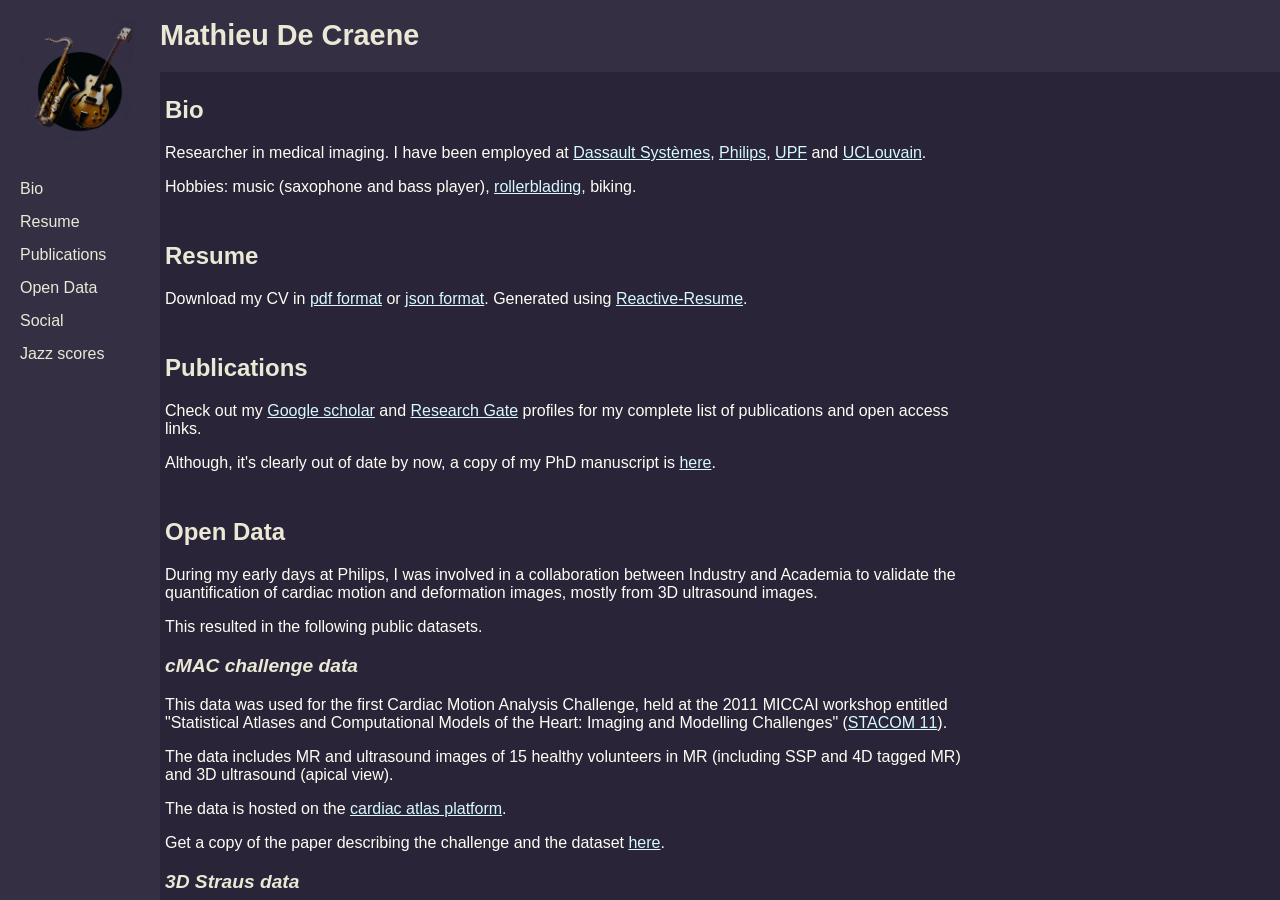
<file: index.html>
<!DOCTYPE html>
<html lang="en">

<head>
  <meta charset="UTF-8">
  <meta name="viewport" content="width=device-width, initial-scale=1.0">
  <meta name="description"
    content="Mathieu De Craene's personal website showcasing bio, publications, open data, social links, and jazz scores.">
  <title>Mathieu De Craene</title>
  <link rel="stylesheet" href="styles.css">
</head>

<body>
  <div class="container">
    <nav class="sidebar" id="sidebar">
      <div class="logo">
        <img src="logo.png" alt="Logo">
      </div>
      <ul class="menu">
        <li><a href="#bio">Bio</a></li>
        <li><a href="#cv">Resume</a></li>
        <li><a href="#publications">Publications</a></li>
        <li><a href="#data">Open Data</a></li>
        <li><a href="#social">Social</a></li>
        <li><a href="#scores">Jazz scores</a></li>
      </ul>
    </nav>


    <!-- Main Content -->
    <div class="main">
      <header class="header">
        <button class="menu-toggle" id="menuToggle">☰</button>
        <h1>Mathieu De Craene</h1>
      </header>

      <section class="content" id="bio">
        <h2>Bio</h2>
        <p>Researcher in medical imaging. I have been employed at <a href="https://www.3ds.com/">Dassault
            Syst&egrave;mes</a>,
          <a href="https://www.philips.fr/">Philips</a>, <a href="https://www.upf.edu/">UPF</a> and <a
            href="https://www.uclouvain.be/">UCLouvain</a>.
        </p>
        <p>Hobbies: music (saxophone and bass player), <a href="https://lesenrolleres.org/">rollerblading</a>, biking.
        </p>
      </section>

      <section class="content" id="cv">
        <h2>Resume</h2>
        <p> Download my CV in <a href="https://decraene.org/cv/cv-2025.pdf">pdf format</a> or <a
            href="https://decraene.org/cv/cv.json">json format</a>. Generated using <a
            href="https://github.com/AmruthPillai/Reactive-Resume">Reactive-Resume</a>. </p>
      </section>

      <section class="content" id="publications">
        <h2>Publications</h2>
        <p>Check out my <a href="https://scholar.google.fr/citations?user=F1HqGU0AAAAJ&hl=en">Google scholar</a> and <a
            href="https://www.researchgate.net/profile/Mathieu-De-Craene">Research Gate</a> profiles for my complete
          list of publications and open access links. </p>
        <p>Although, it's clearly out of date by now, a copy of my PhD manuscript is <a
            href="https://www.decraene.org/thesis.pdf">here</a>. </p>
      </section>

      <section class="content" id="data">
        <h2>Open Data</h2>
        <p>During my early days at Philips, I was involved in a collaboration between Industry and Academia to validate
          the quantification of cardiac motion and deformation images, mostly from 3D ultrasound images.</p>
        <p>This resulted in the following public datasets.</p>

        <h3>cMAC challenge data</h3>
        <p>This data was used for the first Cardiac Motion Analysis Challenge,
          held at the 2011 MICCAI workshop entitled "Statistical Atlases and Computational Models of the Heart:
          Imaging and
          Modelling Challenges" (<a href="https://stacom.github.io/">STACOM 11</a>).</p>
        <p>The data includes MR and ultrasound images of 15 healthy volunteers in MR (including SSP and 4D tagged MR)
          and 3D ultrasound (apical view).</p>
        <p>The data is hosted on the <a href="https://www.cardiacatlas.org/motion-tracking-2011-challenge/">cardiac
            atlas platform</a>.</p>
        <p>Get a copy of the paper describing the challenge and the dataset <a
            href="https://inria.hal.science/hal-00855928/file/tobon-gomez12a_v2.0.pdf">here</a>.</p>

        <h3>3D Straus data</h3>
        <p>The Straus acronym stands for "Strain assessment in ultrasound".</p>
        <p>Initially, Straus was a collaboration between 3 partners:
          <a href="https://www.welcometothejungle.com/en/companies/philipshealthtechnologyinnovationparis/medisys">Philips
            France</a>,
          <a href="https://www.kuleuven.be/english/kuleuven">KU Leuven</a>
          and <a href="https://team.inria.fr/epione/en/">Inria</a>.
        </p>
        <p>At the <a href="https://stacom.github.io/">STACOM 12</a> MICCAI workshop,
          we released a dataset of synthetic 3D ultrasound images to validate 3D speckle tracking methods.</p>
        <p>As the original data URL is no longer available, <a href="https://straus.decraene.org/">a copy of the
            dataset can be found here</a>.</p>
        <p> The paper describing the dataset and the challenge can be <a
            href="https://inria.hal.science/hal-00840039/document">downloaded from this HAL link</a>.</p>

        <h3>3D synthetic multimodal cardiac data</h3>
        <p>In a collaboration with <a href="https://humanheart-project.creatis.insa-lyon.fr/databases.html">Creatis</a>,
          we improved the realism of the 3D Straus data by combining real images with synthetic motion fields and
          advanced
          ultrasound and MR modeling techniques. </p>
        <p>The resulting multimodal dataset can be downloaded from the <a
            href="https://humanheart-project.creatis.insa-lyon.fr/database/#collection/587de6f4e1af3f30a2980a58">Creatis
            Human
            Heart Project webpage</a>.</p>
        <p> The ultrasound part of the dataset can be downloaded <a
            href="https://www-sop.inria.fr/asclepios/data/STRAUS/">from here</a>,
          see <a href="https://team.inria.fr/epione/en/data/straus/">this page</a> for further details. </p>
        <p>See <a href="https://lirias.kuleuven.be/retrieve/300334">this paper</a> for a description of the ultrasound
          modeling pipeline, and
          <a href="https://inria.hal.science/hal-01533366/document">this other paper</a> for the extension to MR and
          ultrasound.
        </p>

        <h3>CAMUS synthetic database</h3>
        <p>As a 2D version of the Straus data, we released a synthetic 2D dataset for training DL-based image tracking
          algorithms.</p>
        <p>The data is available on the <a
            href="https://humanheart-project.creatis.insa-lyon.fr/database/#collection/61c250d873e9f0047c37d62f">Creatis
            Human
            Heart Project webpage</a>.</p>
        <p>Get <a href="https://hal.science/hal-03603014/document">a copy of the paper here</a>. </p>
      </section>

      <section class="content" id="social">
        <h2>Social</h2>
        <ul>
          <li><a href="https://www.instagram.com/mathieudecraene/?hl=en">Instagram</a></li>
          <li><a href="https://musicians.today/@decraene">Mastodon</a></li>
          <li><a href="https://fr.linkedin.com/in/decraene">Linkedin</a></li>
          <li><a href="https://bsky.app/profile/decraene.bsky.social">Bluesky</a></li>
        </ul>
      </section>

      <section class="content" id="scores">
        <h2>Jazz scores</h2>
        <p>Some scores I'm practicing are available <a href="https://partoches.decraene.org/">here</a>. Sorry for the
          low image resolution! </p>
      </section>

      <div class="footer">
        <a href="https://www.decraene.org">decraene.org</a>. <em>Last updated: Aug 2025.</em>
      </div>
    </div>


  </div>

  <script>
    const menuToggle = document.getElementById('menuToggle');
    const sidebar = document.getElementById('sidebar');
    const menuLinks = document.querySelectorAll('.menu a');

    menuToggle.addEventListener('click', () => {
      sidebar.classList.toggle('visible');
    });

    // Close menu when a link is clicked (on mobile)
    menuLinks.forEach(link => {
      link.addEventListener('click', () => {
        if (window.innerWidth <= 768) {
          sidebar.classList.remove('visible');
        }
      });
    });

  </script>
</body>

</html>
</file>
<file: styles.css>
/* Base styles */
body {
    margin: 0;
    font-family: Verdana, Geneva, Tahoma, sans-serif;
    color: #fffef4;
    background-color: #2a2438; /* Dark purple background */
  }
  
  a {
    color: #d6faff;
    text-decoration:underline;
  }

  h1 {
    color: #ebe9d6; /* Light yellow accent */
    text-align: center;
    font-size: 1.8rem;
    }

  h2 {
    color: #ebe9d6; 
    font-size: 1.5rem;
  }

  h3 {
    color: #ebe9d6; 
    font-style: italic;
    font-size: 1.2rem;
  }
  
  .container {
    display: flex;
    height: 100vh;
  }
  
  /* Sidebar */
  .sidebar {
    width: 120px;
    background-color: #352f44; /* Darker purple for sidebar */
    color: #f5f5f5;
    padding: 20px;
    display: flex;
    flex-direction: column;
    gap: 20px;
    position: fixed; /* Ensures the sidebar stays fixed */
    top: 0;
    bottom: 0;
    left: 0;
    height: 100vh; /* Full height */
    overflow-y: auto; /* Allows scrolling if menu is long */
    transition: transform 0.3s ease;
  }
  
  .sidebar .logo {
    font-size: 24px;
    color: #ebe9d6; /* Light yellow accent */
  }

  .logo {
    display: flex;
    justify-content: center;
    align-items: center;
    margin-bottom: 20px;
  }
  
  .logo img {
    max-width: 100%;
    height: auto;
  }
  
  .sidebar .menu {
    list-style: none;
    padding: 0;
    margin: 0;
  }
  
  .sidebar .menu li {
    margin-bottom: 15px;
  }
  
  .sidebar .menu li a {
    text-decoration: none;
    color: #ebe9d6;
    transition: color 0.3s;
  }
  
  .sidebar .menu li a:hover {
    color: #eee9c1;
  }
  
  /* Main Content */
  .main {
    margin-left: 160px;
    flex: 1;
    display: flex;
    flex-direction: column;
    overflow-y: auto;
  }
  
  .header {
    background-color: #352f44;
    display: flex;
    align-items: center;
    justify-content: space-between;
  }

  .footer {
    background-color: #352f44;
    padding: 10px 20px;
    margin-top: auto;
    width: auto;
    color: white;
    text-align: left;
    font-size: small;
  }
    
  .menu-toggle {
    font-size: 24px;
    color: #ebe9d6;
    background: none;
    border: none;
    cursor: pointer;
    display: none; /* Hidden on desktop */
    position: fixed; /* Keeps it visible when scrolling */
    top: 5px; /* Adjust to position at the top */
    left: 5px; /* Align to the left */
    z-index: 1000; /* Ensures it's above other elements */
    padding: 10px;
    background-color: #352f44;
    border-radius: 5px;
  }
  
  .content {
    padding: 5px;
    text-align: left;
    max-width: 800px;
  }
  
  /* Responsive Design */
  @media (max-width: 768px) {
    h1 {
      margin: 15px auto;
    }

    h2 {
      text-align: center;
    }

    h3 {
      text-align: center;
    }
    
    .content {
      padding: 5px 10px;
    }

    .sidebar {
      transform: translateX(-250px);
    }
  
    .sidebar.visible {
      transform: translateX(0);
    }

    .header {
      padding: 0 px;
      padding-left: 80px;
      margin-left: -50px;
    }

    .footer {
      padding-left: 10px;
      padding-right: 40px;
    }

    .main {
      margin-left: 0;
    }
  
    .menu-toggle {
      display: block;
    }

    .logo {
      margin-top: 30px;
    }

    
  }
</file>
